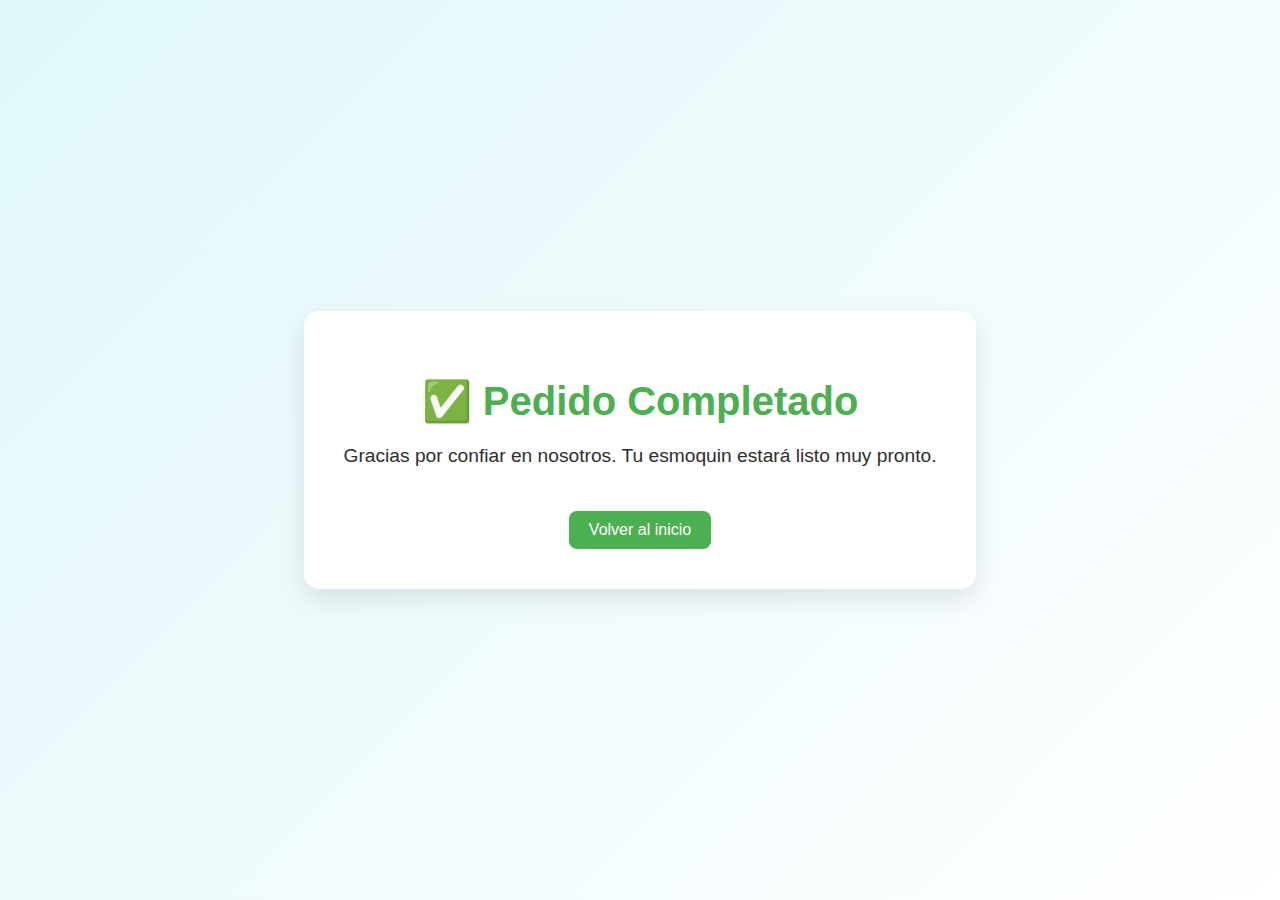
<file: alquiler.html>
<!DOCTYPE html>
<html lang="es">
<head>
    <meta charset="UTF-8">
    <meta name="viewport" content="width=device-width, initial-scale=1.0">
    <title>Pedido Completado</title>
    <style>
        body {
            margin: 0;
            padding: 0;
            background: linear-gradient(135deg, #e0f7fa, #ffffff);
            font-family: 'Helvetica', sans-serif;
            display: flex;
            justify-content: center;
            align-items: center;
            height: 100vh;
            color: #2e2e2e;
        }

        .mensaje {
            text-align: center;
            padding: 40px;
            border-radius: 15px;
            background-color: #ffffff;
            box-shadow: 0 10px 25px rgba(0, 0, 0, 0.1);
        }

        .mensaje h1 {
            font-size: 2.5rem;
            color: #4CAF50;
            margin-bottom: 20px;
        }

        .mensaje p {
            font-size: 1.2rem;
        }

        .mensaje a {
            display: inline-block;
            margin-top: 25px;
            padding: 10px 20px;
            background-color: #4CAF50;
            color: white;
            text-decoration: none;
            border-radius: 8px;
            transition: background-color 0.3s ease;
        }

        .mensaje a:hover {
            background-color: #3a9c42;
        }
    </style>
</head>
<body>

    <div class="mensaje">
        <h1>✅ Pedido Completado</h1>
        <p>Gracias por confiar en nosotros. Tu esmoquin estará listo muy pronto.</p>
        <a href="index.html">Volver al inicio</a>
    </div>

</body>
</html>
</file>
